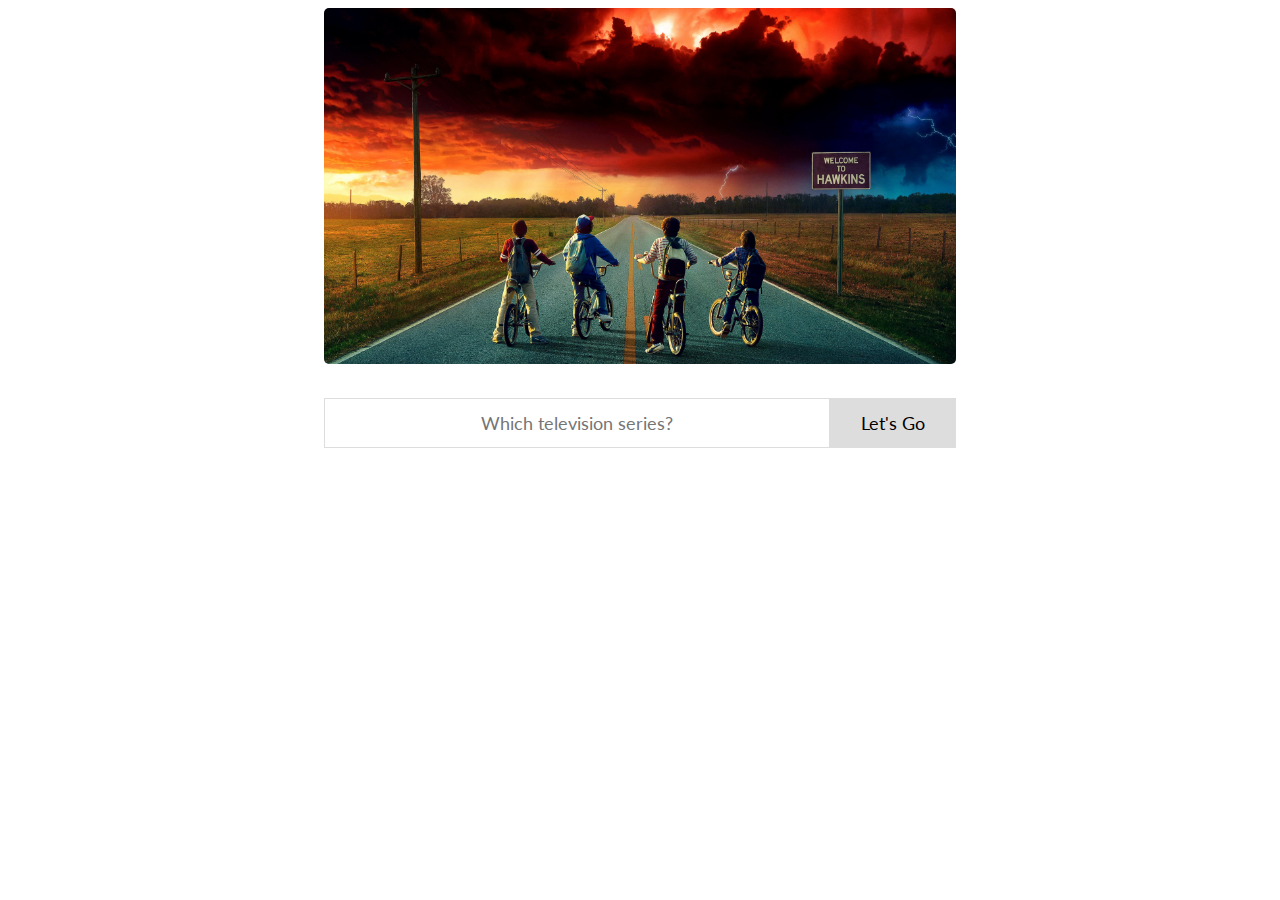
<file: index.html>
<!DOCTYPE html>

<html>
    <head>
        <title>Time Investment</title>
        <meta charset="utf-8">
        <link href='http://fonts.googleapis.com/css?family=Lato:400,700' rel='stylesheet' type='text/css'>
        <link href="assets/stylesheets/main.css" rel="stylesheet">
        <script src="assets/scripts/main.js"></script>
    </head>

    <body>
        <div class="container">
            <img class="main-poster" src="assets/images/stranger_things_backdrop.jpg">

            <input 
                type="text"
                class="input-text search-box"
                placeholder="Which television series?"
                name="seriesName"><!--

                Search for shows button

         --><input 
                type="button"
                class="input-text search-button"
                onclick="getShows()"
                value="Let's Go">

            <div id="resultsContainer"></div>
        </div>
    </body>
</html>
</file>
<file: assets/stylesheets/main.css>
* {
    -webkit-box-sizing: border-box;
    -moz-box-sizing: border-box;
    -box-sizing: border-box;
}

.container {
    margin-top: 100px;
    width: 50%; 
    margin: auto;
}

.grey-border {
    border: 1px solid #ddd;
    height: 100%;
    padding: 1rem;
}

.main-poster {
    width: 100%;
    height: auto;
    border-radius: 5px;
}

.input-text
{
    display: inline-block;
	text-align: center;
	color: #000;
	font: 400 18px/22px 'Lato', Helvetica, Arial, sans-serif;
    height: 50px;
}

.search-box {
    width: 80%;
    border: 1px solid #ddd;
}

.search-button {
    width: 20%;
    color: #000;
    background: #ddd;
    border: 1px solid #ddd;
}

input:focus,
select:focus,
textarea:focus,
button:focus {
    outline: none;
}

input
{
    margin: 30px auto 30px;
    padding: 10px;
}

input:required {
    box-shadow: none;
}

.shadow-box
{
    box-shadow: 0 4px 8px 0 rgba(0,0,0,0.2),
		    0 6px 20px 0 rgba(0,0,0,0.2);
}

.series-name
{
	font: bold 36px/40px 'Lato', Helvetica, Arial, sans-serif;
	margin-bottom: 10px;
}

.image-container {
    display: inline-block;
    width: 30%;
}

.series-image
{
	width: 100%;
	vertical-align: middle;
}

.series-content
{
	display: inline-block;
	width: 70%;
    padding: 1.5rem;
	text-align: left;
	color: #000;
	vertical-align: top;
}

.text-offset
{
	font: 700 24px/28px 'Lato', Helvetica, Arial, sans-serif;
	text-align: center;
}

.series-overview
{
	font: 400 16px/20px 'Lato', Helvetica, Arial, sans-serif;
	margin: 0;
}

.meta
{
	font: 400 20px/22px 'Lato', Helvetica, Arial, sans-serif;
	margin-bottom: 15px;
	color: #496074;
}

.meta span
{
    color: #000;
}

.show
{
    display: block;
    margin: 0 auto 30px;
    text-align: center;
    border: 1px solid #ddd;
}

.resultDiv
{
    margin: 60px auto;
    width: 1000px;
    padding: 30px;
}
</file>
